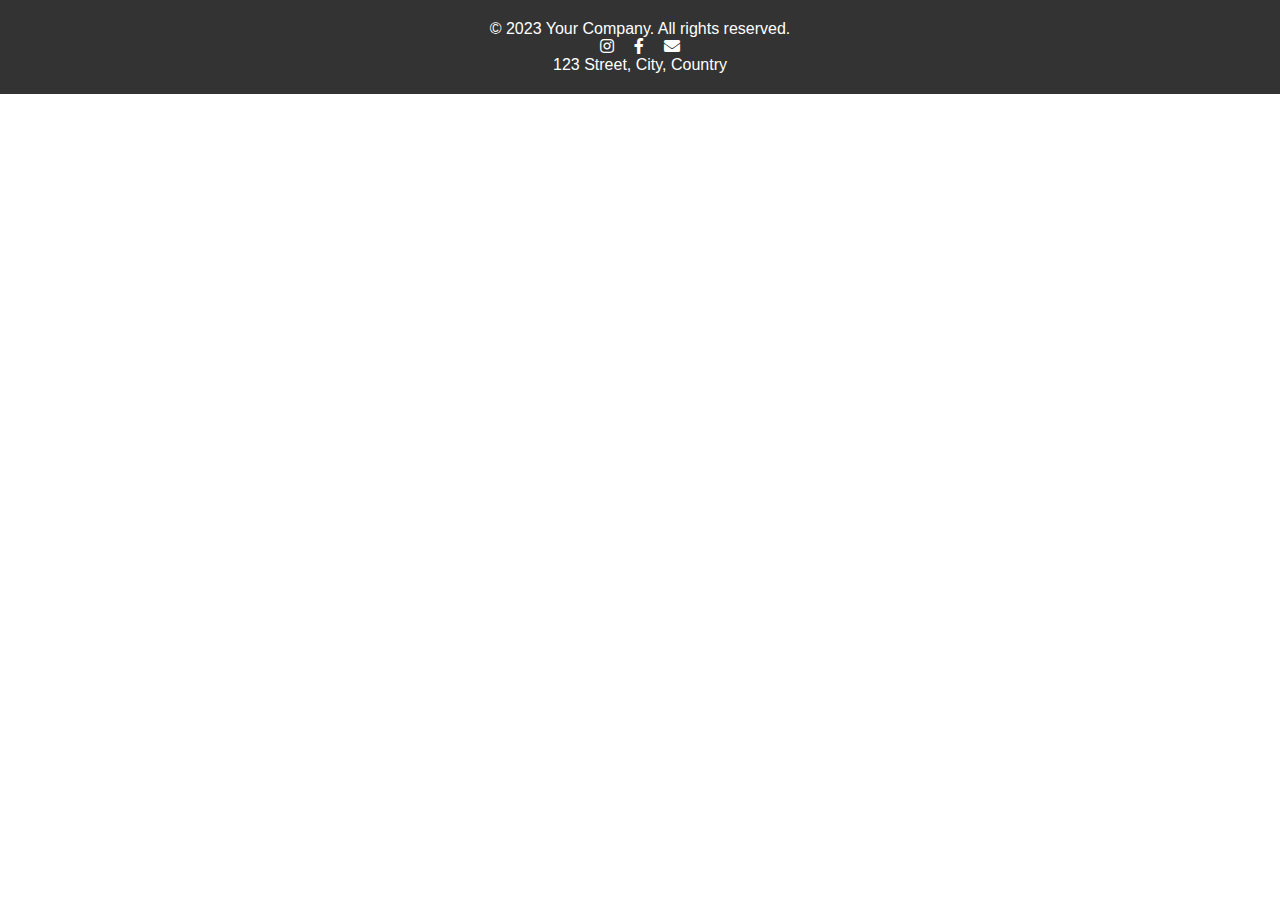
<file: Footer.html>
<!DOCTYPE html>
<html>
<head>
  <title>Footer Section</title>
  <link rel="stylesheet" href="https://cdnjs.cloudflare.com/ajax/libs/font-awesome/5.15.3/css/all.min.css">
  <style>
    body {
      margin: 0;
      padding: 0;
      font-family: Arial, sans-serif;
    }
    
    .footer {
      background-color: #333;
      color: #fff;
      padding: 20px;
      text-align: center;
    }
    
    .footer p {
      margin: 0;
    }
    
    .social-icons a {
      color: #fff;
      margin: 0 8px;
      text-decoration: none;
      transition: color 0.3s;
    }
    
    .social-icons a:hover {
      color: #ff0000; /* Update with your desired hover color */
    }
  </style>
</head>
<body>
  <div class="content">
    <!-- Your page content goes here -->
  </div>
  
  <footer class="footer">
    <p>&copy; 2023 Your Company. All rights reserved.</p>
    
    <div class="social-icons">
      <a href="#"><i class="fab fa-instagram"></i></a>
      <a href="#"><i class="fab fa-facebook-f"></i></a>
      <a href="#"><i class="fas fa-envelope"></i></a>
    </div>
    
    <p>123 Street, City, Country</p>
  </footer>
</body>
</html>
</file>
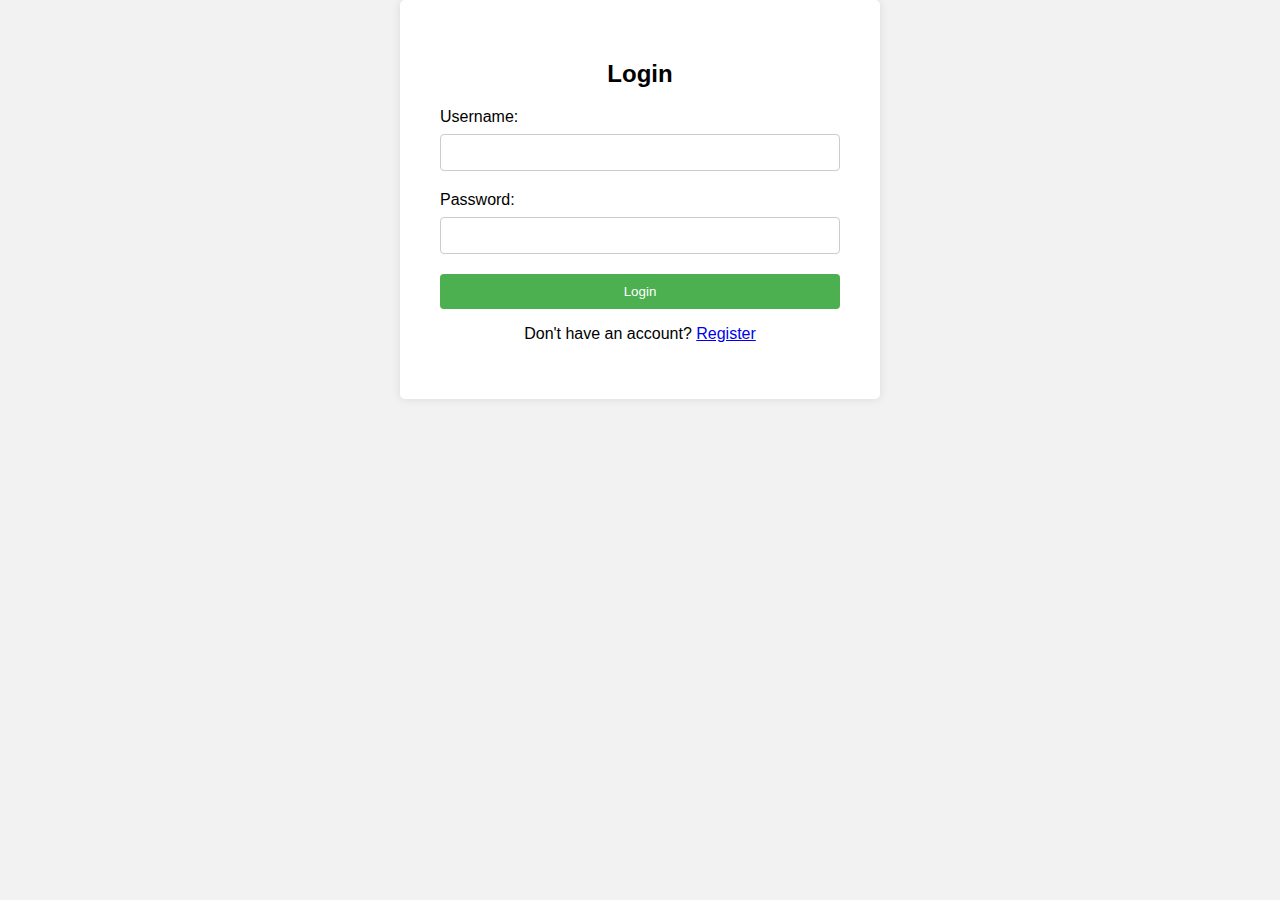
<file: Login Page.html>
<!DOCTYPE html>
<html>
<head>
  <title>Login Page</title>
  <style>
    body {
      margin: 0;
      padding: 0;
      font-family: Arial, sans-serif;
      background-color: #f2f2f2;
    }
    
    .container {
      max-width: 400px;
      margin: 0 auto;
      padding: 40px;
      background-color: #fff;
      border-radius: 5px;
      box-shadow: 0 0 10px rgba(0, 0, 0, 0.1);
    }
    
    h2 {
      text-align: center;
      margin-bottom: 20px;
    }
    
    label {
      display: block;
      margin-bottom: 8px;
    }
    
    input[type="text"],
    input[type="password"] {
      width: 100%;
      padding: 10px;
      border: 1px solid #ccc;
      border-radius: 4px;
      box-sizing: border-box;
      margin-bottom: 20px;
    }
    
    button {
      background-color: #4CAF50;
      color: #fff;
      padding: 10px 20px;
      border: none;
      border-radius: 4px;
      cursor: pointer;
      width: 100%;
    }
    
    button:hover {
      background-color: #45a049;
    }
    
    .text-center {
      text-align: center;
    }
  </style>
</head>
<body>
  <div class="container">
    <h2>Login</h2>
    <form>
      <label for="username">Username:</label>
      <input type="text" id="username" name="username" required>
      
      <label for="password">Password:</label>
      <input type="password" id="password" name="password" required>
      
      <button type="submit">Login</button>
      
      <p class="text-center">Don't have an account? <a href="#">Register</a></p>
    </form>
  </div>
</body>
</html>
</file>
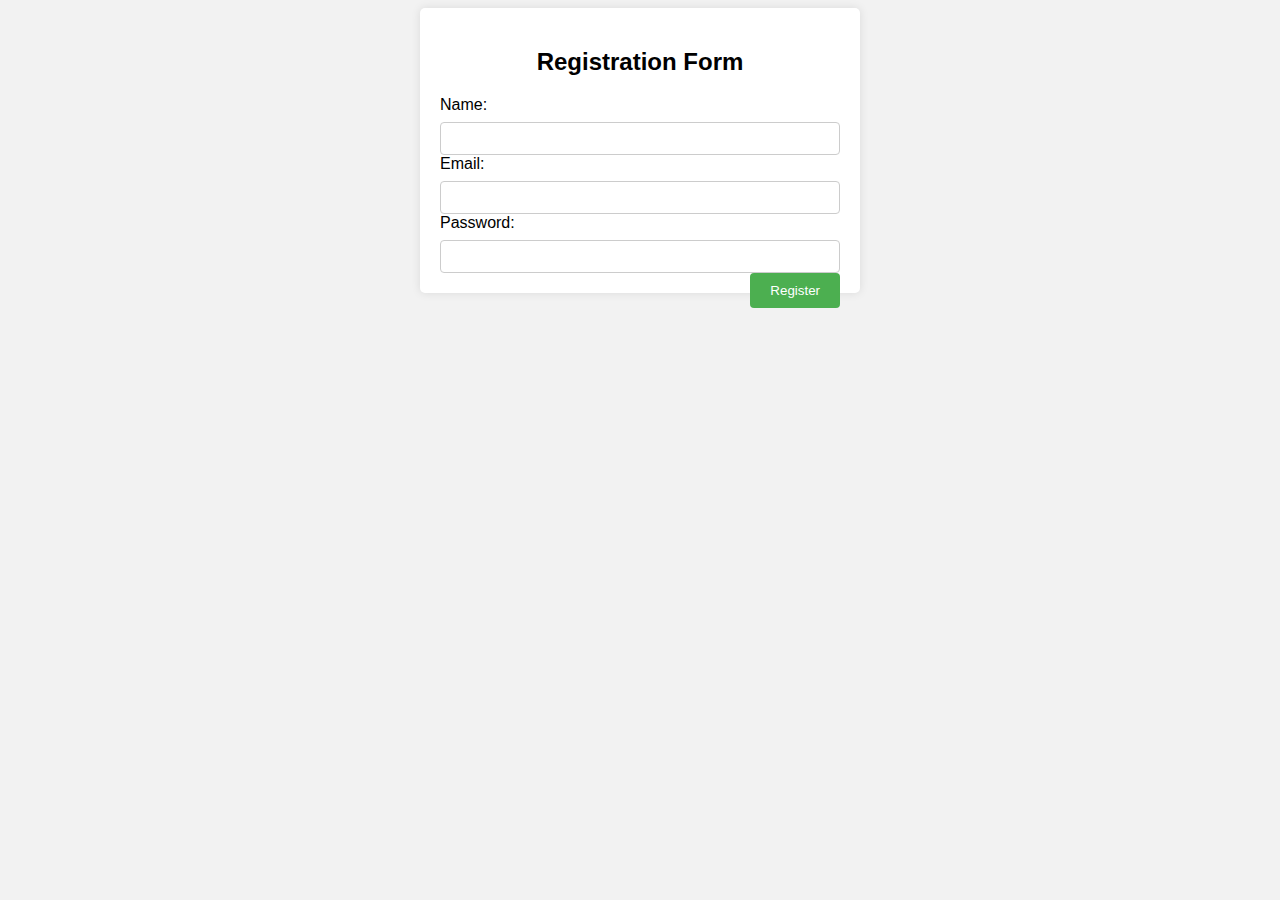
<file: Registraction form_1.html>
<!DOCTYPE html>
<html>
<head>
  <title>Registration Form</title>
  <style>
    body {
      font-family: Arial, sans-serif;
      background-color: #f2f2f2;
    }
    
    .container {
      max-width: 400px;
      margin: 0 auto;
      padding: 20px;
      background-color: #fff;
      border-radius: 5px;
      box-shadow: 0 0 10px rgba(0, 0, 0, 0.1);
    }
    
    h2 {
      text-align: center;
    }
    
    label {
      display: block;
      margin-bottom: 8px;
    }
    
    input[type="text"],
    input[type="email"],
    input[type="password"] {
      width: 100%;
      padding: 8px;
      border: 1px solid #ccc;
      border-radius: 4px;
      box-sizing: border-box;
    }
    
    button {
      background-color: #4CAF50;
      color: #fff;
      padding: 10px 20px;
      border: none;
      border-radius: 4px;
      cursor: pointer;
      float: right;
    }
    
    button:hover {
      background-color: #45a049;
    }
  </style>
</head>
<body>
  <div class="container">
    <h2>Registration Form</h2>
    <form>
      <label for="name">Name:</label>
      <input type="text" id="name" name="name" required>
      
      <label for="email">Email:</label>
      <input type="email" id="email" name="email" required>
      
      <label for="password">Password:</label>
      <input type="password" id="password" name="password" required>
      
      <button type="submit">Register</button>
    </form>
  </div>
</body>
</html>
</file>
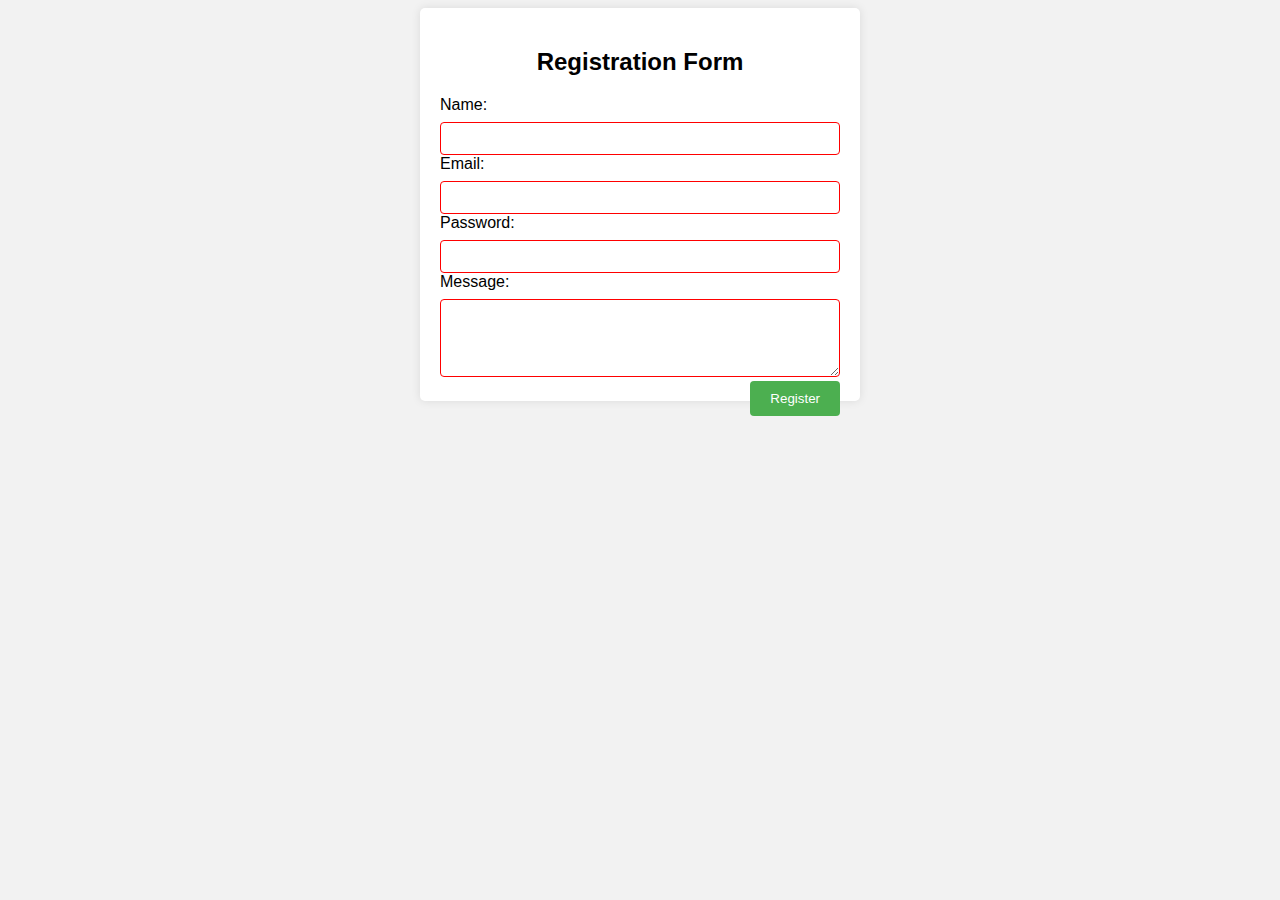
<file: Registraction form_2.html>
<!DOCTYPE html>
<html>
<head>
  <title>Registration Form</title>
  <style>
    body {
      font-family: Arial, sans-serif;
      background-color: #f2f2f2;
    }
    
    .container {
      max-width: 400px;
      margin: 0 auto;
      padding: 20px;
      background-color: #fff;
      border-radius: 5px;
      box-shadow: 0 0 10px rgba(0, 0, 0, 0.1);
    }
    
    h2 {
      text-align: center;
    }
    
    label {
      display: block;
      margin-bottom: 8px;
    }
    
    input[type="text"],
    input[type="email"],
    input[type="password"],
    textarea {
      width: 100%;
      padding: 8px;
      border: 1px solid #ccc;
      border-radius: 4px;
      box-sizing: border-box;
    }
    
    input[type="text"]:required,
    input[type="email"]:required,
    input[type="password"]:required,
    textarea:required {
      border-color: red;
    }
    
    button {
      background-color: #4CAF50;
      color: #fff;
      padding: 10px 20px;
      border: none;
      border-radius: 4px;
      cursor: pointer;
      float: right;
    }
    
    button:hover {
      background-color: #45a049;
    }
  </style>
</head>
<body>
  <div class="container">
    <h2>Registration Form</h2>
    <form>
      <label for="name">Name:</label>
      <input type="text" id="name" name="name" required>
      
      <label for="email">Email:</label>
      <input type="email" id="email" name="email" required>
      
      <label for="password">Password:</label>
      <input type="password" id="password" name="password" required>
      
      <label for="message">Message:</label>
      <textarea id="message" name="message" rows="4" required></textarea>
      
      <button type="submit">Register</button>
    </form>
  </div>
</body>
</html>
</file>
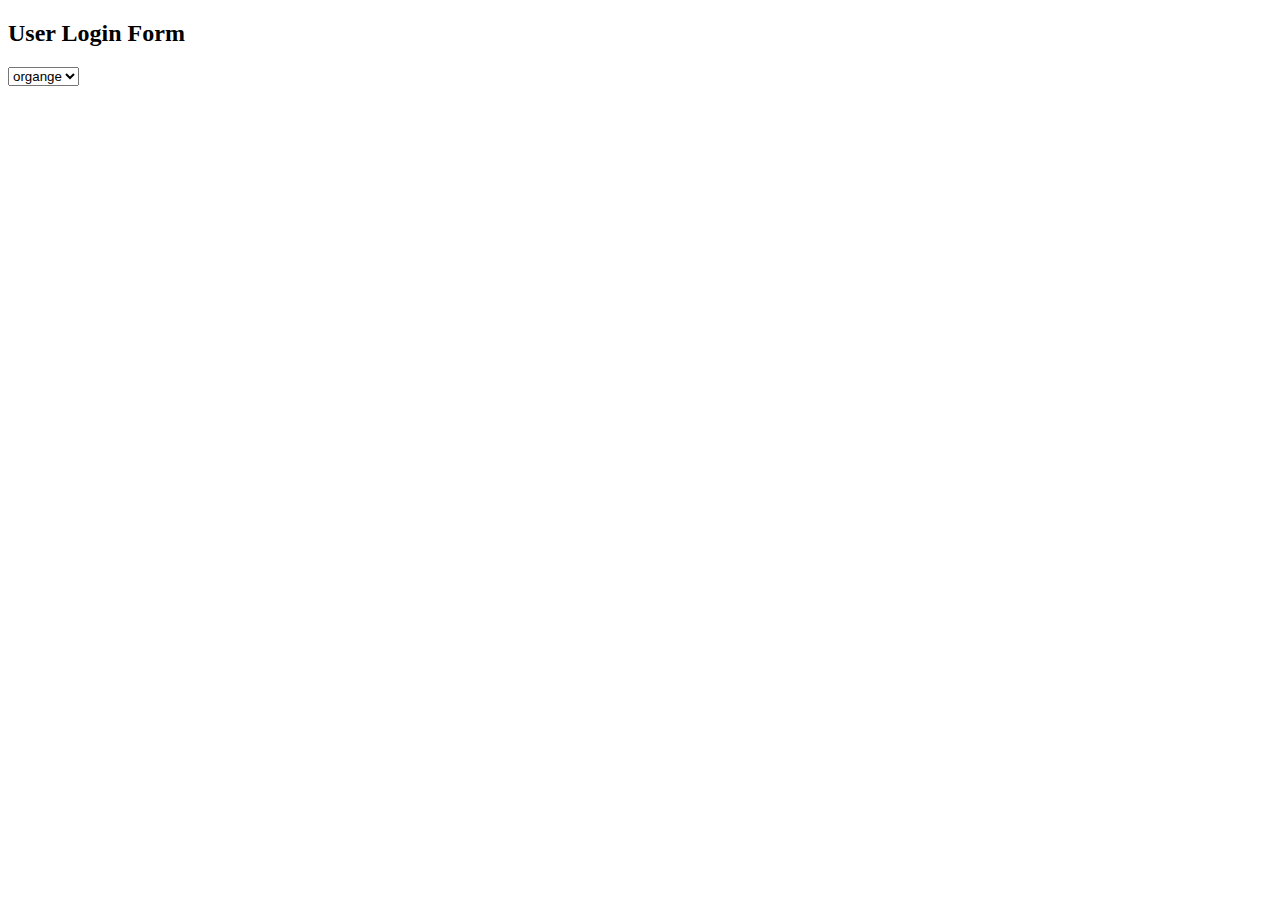
<file: valid.html>
<!DOCTYPE html>
<head>
<script type="text/javascript">
function valid()
{
    var ch=f1.s1.value;
    document.bgColor=ch;
}
</script>
</head>
<body>
<h2>User Login Form</h2>
<form name="f1" onChange="valid()">
  <select name="s1">
     <option value="orange">organge</option>
     <option value="green">GREEN</option>
     <option value="BLUE">BLUE</option>
     <option value="purple">purple</option>
  </select>
</form>
</body>
</html>
</file>
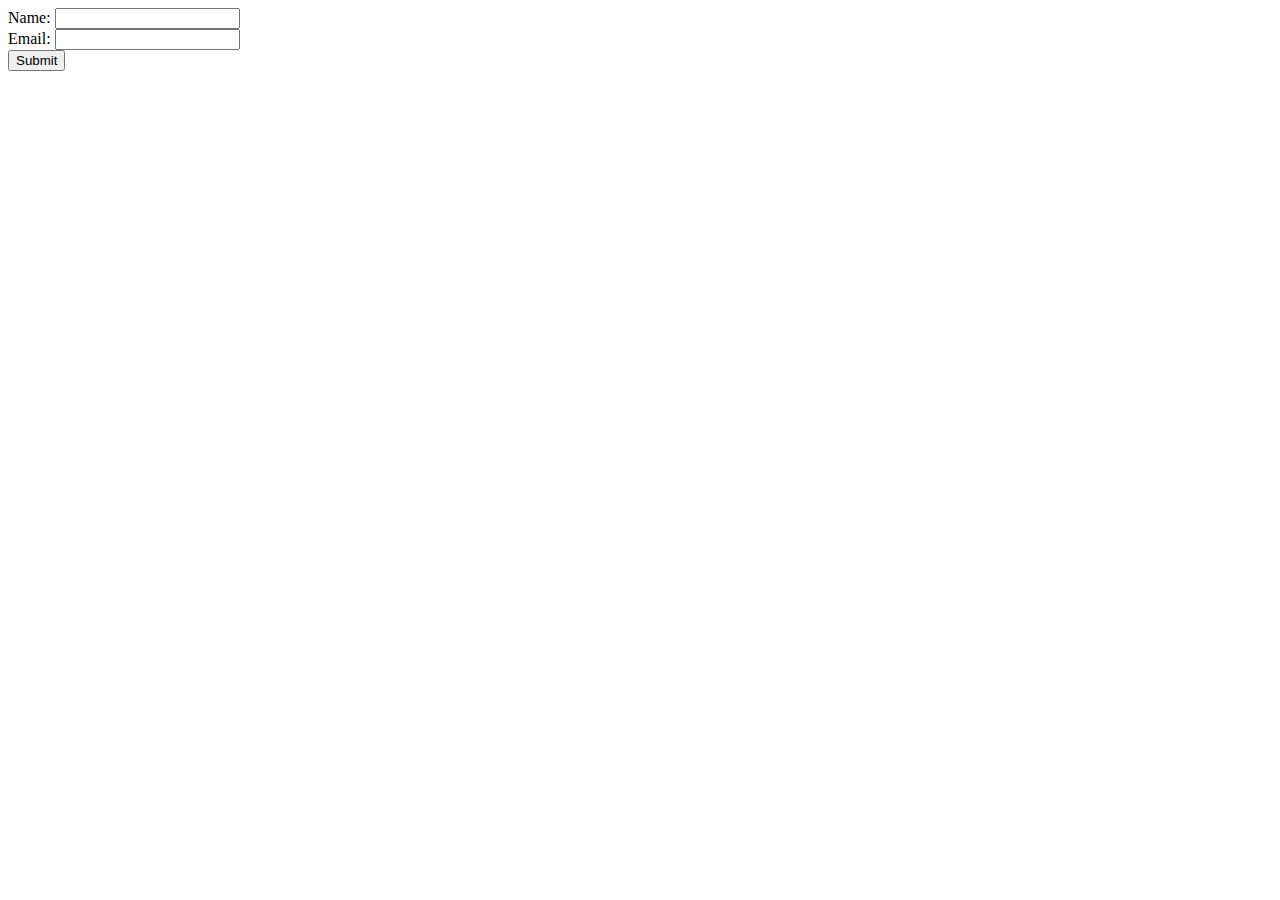
<file: valid_2.html>
<!DOCTYPE html>
<html>
<head>
  <title>Form Validation</title>
</head>
<body>
  <form id="myForm" onsubmit="return validateForm()">
    <label for="name">Name:</label>
    <input type="text" id="name" required><br>

    <label for="email">Email:</label>
    <input type="email" id="email" required><br>

    <input type="submit" value="Submit">
  </form>

  <script>
    function validateForm() {
      // Retrieve the values from the form
      var name = document.getElementById("name").value;
      var email = document.getElementById("email").value;

      // Perform validation
      if (name === "") {
        alert("Name must be filled out");
        return false; // Prevent form submission
      }

      if (email === "") {
        alert("Email must be filled out");
        return false; // Prevent form submission
      }

      // Add more validation rules as needed

      // If all validations pass, allow the form submission
      return true;
    }
  </script>
</body>
</html>
</file>
